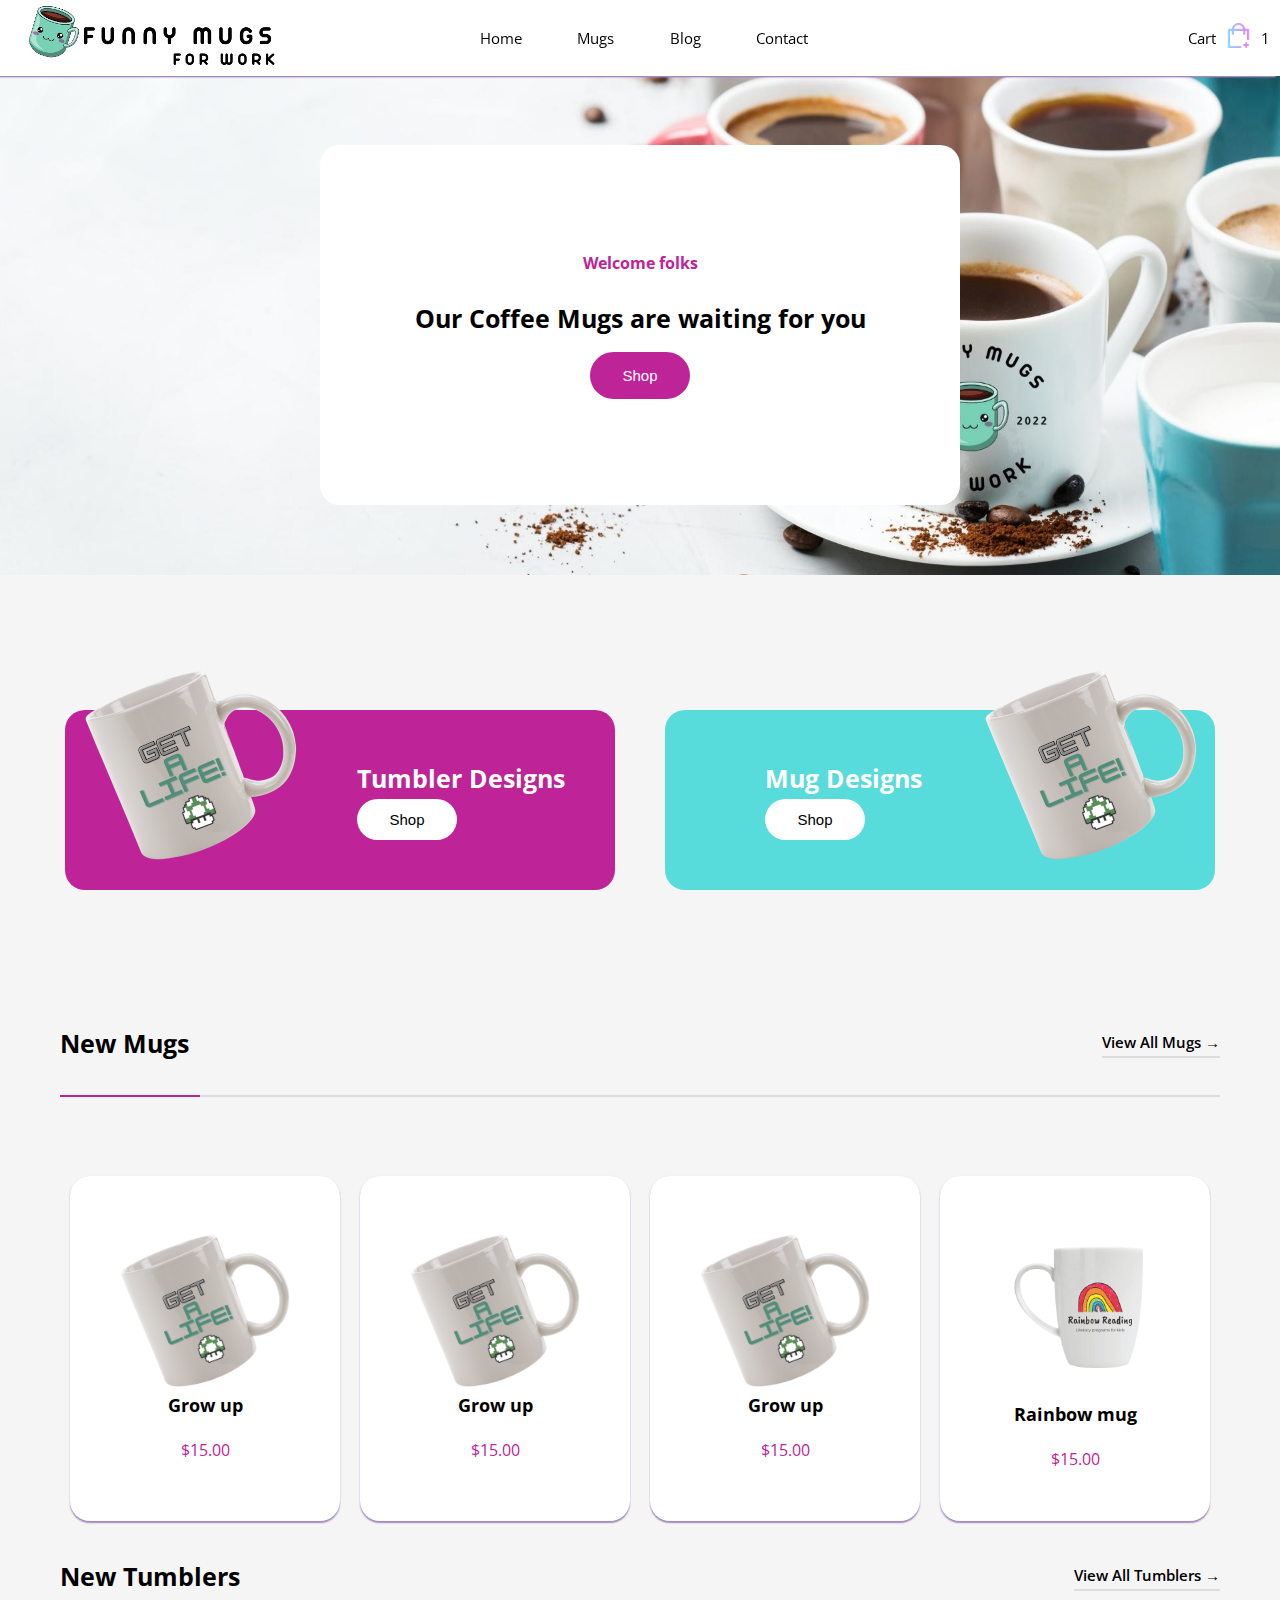
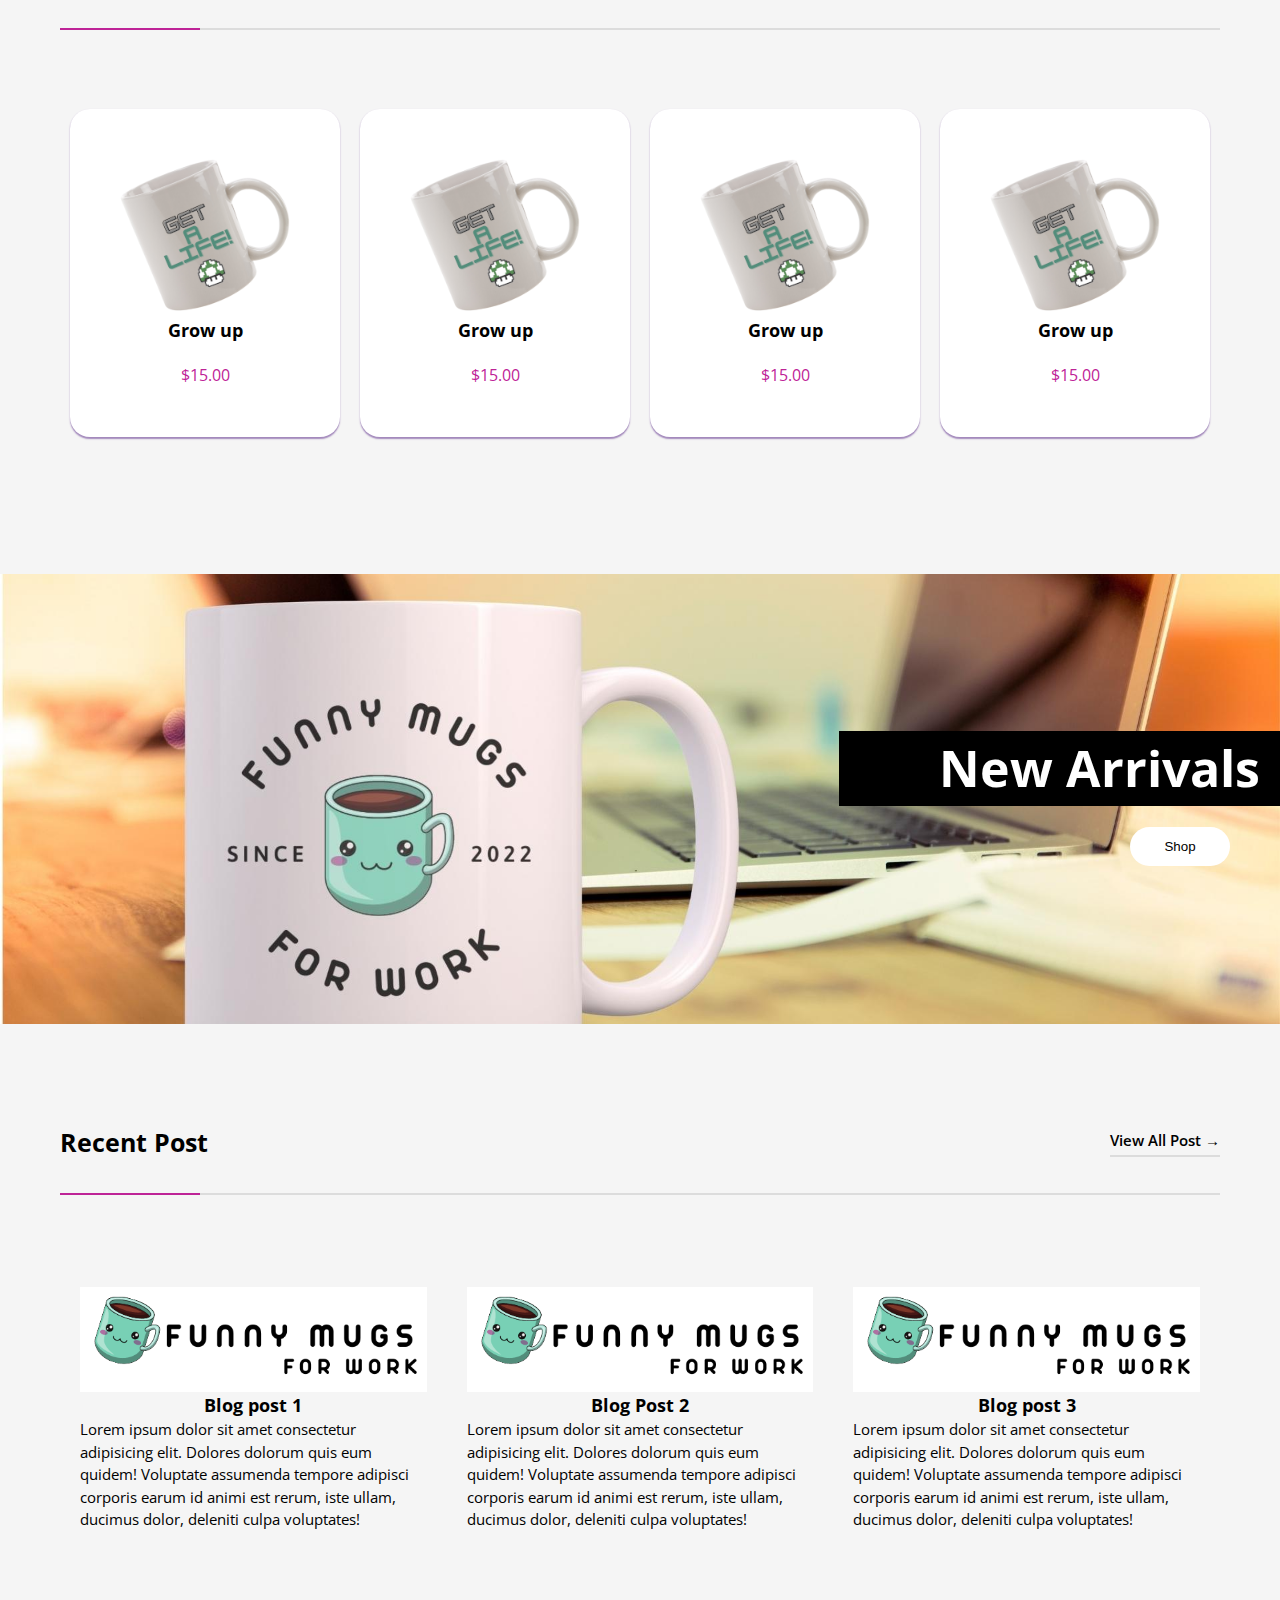
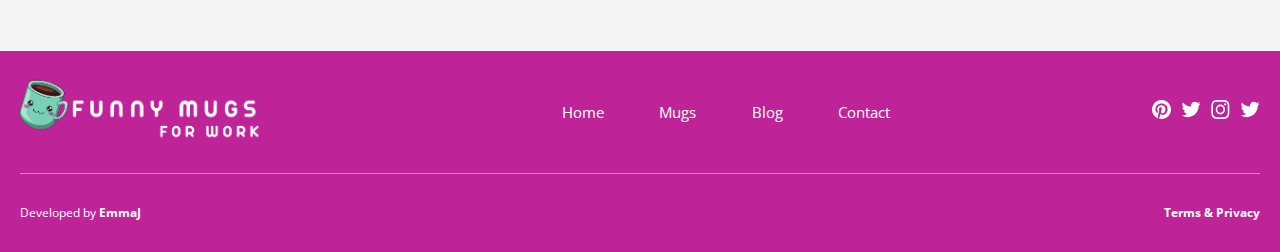
<file: index.html>
<!DOCTYPE html>
<html lang="en">
<head>
    <meta charset="UTF-8">
    <meta http-equiv="X-UA-Compatible" content="IE=edge">
    <meta name="viewport" content="width=device-width, initial-scale=1.0">
<!-- Font -->
    <link rel="preconnect" href="https://fonts.googleapis.com">
    <link rel="preconnect" href="https://fonts.gstatic.com" crossorigin>
    <link href="https://fonts.googleapis.com/css2?family=Open+Sans:wght@300&display=swap" rel="stylesheet">  
    
    <title>·Funny Mugs for Work·</title>
    
    <link rel="stylesheet" href="style.css"/>
</head>

<body>
    <header class="primary-header">
        <div class="container">
            <div class="nav-wrapper">
<!--primary navigation section-->
                <a href="index.html"><img src="./img/logo-funnymug.png" alt="logo: a little mug turquoise smiling"></a>
                <ul class="cart-section" role="list">
                    <li class="cart-section__item"><a href="">Cart</a></li>
                    <li class="cart-section__item"><a href=""><img src="./img/add-to-basket.png" alt="shoping icon"></a></li>
                    <li class="cart-section__item"><span>1</span></li>
                </ul>
                
                <button class="mobile-nav-toggle" aria-controls="primary-nav" aria-expanded="false">
                    <img class="icon-hamburger" src="./img/icon-hamburger.svg" alt="" aria-hidden="true">
                    <img class="icon-close" src="./img/icon-close.svg" alt="" aria-hidden="true">
                    <span class="visually-hidden">menu</span>
                </button>

                <nav class="primary-nav"  id="primary-nav">
                    <ul aria-label="primary" role="list" class="nav-list">
                        <li class="menu"><a href="index.html">Home</a></li>
                        <li class="menu"><a href="mugs-catalog.html">Mugs</a></li>
                        <li class="menu"><a href="index.html">Blog</a></li>
                        <li class="menu"><a href="index.html">Contact</a></li>
                    </ul>
                </nav>
            </div>
        </div>
    </header>

    <main class="main-container">
<!--Header background and button shop-->
        <section class="header-background-container | wrapper">
        <div class="background | wrapper">
            <p class="greetings">Welcome folks</p>
            <h1 class="title">Our Coffee Mugs are waiting for you</h1>
            <button class="enter-shop">
                <a href="mugs-catalog.html">Shop</a>
            </button>
        </div>
        </section>

<!--category containers and buttons shop-->
        <section class="category-container">
            <div class="category-mug-container">
                <div class="mug"></div>
                <div class="wrapper-a">
                    <h2 class="category">Tumbler Designs</h2>
                    <button class="same-enter-shop" aria-controls="shop">
                        <a class="shop" href="mugs-catalog.html">Shop</a>
                    </button>
                </div>
            </div> 
            <div class="category-tumbler-container">
                <div class="wrapper-b">
                    <h2 class="category">Mug Designs</h2>
                    <button class="same-enter-shop" aria-controls="shop">
                        <a class="shop" href="mugs-catalog.html">Shop</a>
                    </button>
                </div>   
                <div class="tumbler"></div>
            </div>
        </section>

<!--Mugs Header-->
        <section class="header-mugs-section | wrapper">
            <section class="secondary-header-container | wrapper">
                <div class="secondary-header">
                    <h2 class="secondary-header">New Mugs</h2>
                    <a href="mugs-catalog.html" class="view-all">View All Mugs →</a>
                </div> 
                <div class="secondary-header-line">
                    <div class="secondary-header-color"></div>
                </div>                           
            </section>
<!--Container Mugs-->
            <section class="container-mugs-viewer">
            <ul aria-label="shop" class="list-mugs wrapper-container" role="list">

            </section>
        </section>

<!--Tumbler Header-->
        <section class="header-tumbler-section">
            <section class="secondary-header-container | wrapper">
                <div class="secondary-header">
                    <h2 class="secondary-header">New Tumblers</h2>
                    <a href="./mugs-catalog.html" class="view-all">View All Tumblers →</a>
                </div> 
                <div class="secondary-header-line">
                    <div class="secondary-header-color"></div>
                </div>                           
            </section>
<!--Container Tumbler-->
            <section class="container-tumbler-viewer">
                <ul aria-label="shop" class="list-tumbler wrapper-container" role="list">
                    <li class="list-mugs__items | wrapper">
                        <a class="item" href="index.html">
                            <img class="card-item" src="./img/mu.png" alt="">
                            <h3 class="title__item">Grow up</h3>
                            <p class="price">$15.00</p>
                        </a>
                    </li>
                    <li class="list-mugs__items | wrapper">
                        <a class="item" href="index.html">
                            <img class="card-item" src="./img/mu.png" alt="">
                            <h3 class="title__item">Grow up</h3>
                            <p class="price">$15.00</p>
                        </a>
                    </li>
                    <li class="list-mugs__items | wrapper">
                        <a class="item" href="index.html">
                            <img class="card-item" src="./img/mu.png" alt="">
                            <h3 class="title__item">Grow up</h3>
                            <p class="price">$15.00</p>
                        </a>
                    </li>
                    <li class="list-tumbler__items | wrapper">
                        <a class="item" href="index.html">
                            <img class="card-item" src="./img/mu.png" alt="">
                            <h3 class="title__item">Grow up</h3>
                            <p class="price">$15.00</p>
                        </a>
                    </li>
                </ul>
            </section>
        </section>

<!--Middle header-->
        <section class="middle-header">
            <div class="new-arrival-section">
                <h2 class="title-middle-header">New Arrivals</h2>
                <button class="shop-new-items" aria-controls="shop">
                    <a class="shop" href="mugs-catalog.html">Shop</a>
                </button>
            </div>
        </section>

<!--Blog Post Header-->
        <section class="blog-post wrapper">
            <section class="secondary-header-container | wrapper">
                <div class="secondary-header">
                    <h2 class="secondary-header">Recent Post</h2>
                    <a href="index.html" class="view-all">View All Post →</a>
                </div> 
                <div class="secondary-header-line">
                    <div class="secondary-header-color"></div>
                </div>                           
            </section>
<!--Recent Post-->
            <section class="recent-post">
                <div class="blogpost__items">
                    <img src="./img/logo.png" alt="" class="thumbnail-post">
                    <h3 class="title-post">Blog post 1</h3>
                    <p class="text">Lorem ipsum dolor sit amet consectetur adipisicing elit. Dolores dolorum quis eum quidem! Voluptate assumenda tempore adipisci corporis earum id animi est rerum, iste ullam, ducimus dolor, deleniti culpa voluptates!</p>
                </div>
                <div class="blogpost__items">
                    <img src="./img/logo.png" alt="" class="thumbnail-post">
                    <h3 class="title-post">Blog Post 2</h3>
                    <p class="text">Lorem ipsum dolor sit amet consectetur adipisicing elit. Dolores dolorum quis eum quidem! Voluptate assumenda tempore adipisci corporis earum id animi est rerum, iste ullam, ducimus dolor, deleniti culpa voluptates!</p>
                </div>
                <div class="blogpost__items">
                    <img src="./img/logo.png" alt="" class="thumbnail-post">
                    <h3 class="title-post">Blog post 3</h3>
                    <p class="text">Lorem ipsum dolor sit amet consectetur adipisicing elit. Dolores dolorum quis eum quidem! Voluptate assumenda tempore adipisci corporis earum id animi est rerum, iste ullam, ducimus dolor, deleniti culpa voluptates!</p>
                </div>
            </section>
        </section>
    </main>

<!--Footer-->
    <footer class="footer-container wrapper">
        <section class="container-nav">
            <div class="logo">
                <img src="./img/logo-blanco.png" alt="">
            </div>
            <nav class="footer-nav">
                <ul aria-controls="footer-nav" class="nav-menu" role="list">
                    <li class="menu-footer"><a href="index.html">Home</a></li>
                    <li class="menu-footer"><a href="mugs-catalog.html">Mugs</a></li>
                    <li class="menu-footer"><a href="index.html">Blog</a></li>
                    <li class="menu-footer"><a href="index.html">Contact</a></li>
                </ul>
            </nav>
            <div class="social-media-icons">
                <li class="social-media-icons__item"><a href="/index.html"><img src="./img/icon-pinterest.svg" alt=""></a></li>
                <li class="social-media-icons__item"><a href="/index.html"><img src="./img/icon-twitter.svg" alt=""></a></li>
                <li class="social-media-icons__item"><a href="/index.html"><img src="./img/icon-instagram.svg" alt=""></a></li>
                <li class="social-media-icons__item"><a href="/index.html"><img src="./img/icon-twitter.svg" alt=""></a></li>
            </div>
        </section>
        <div class="footer-line"></div>
        <section class="credits-and-terms">
            <div class="credits">Developed by <a href="index.html">EmmaJ</a></div>
            <div class="terms-and-privacy"><a href="index.html">Terms & Privacy</a></div>
        </section>
    </footer>
    
    <!--Script js-->   
    <script src="./js/main.js"></script>    
</body>
</html>
</file>
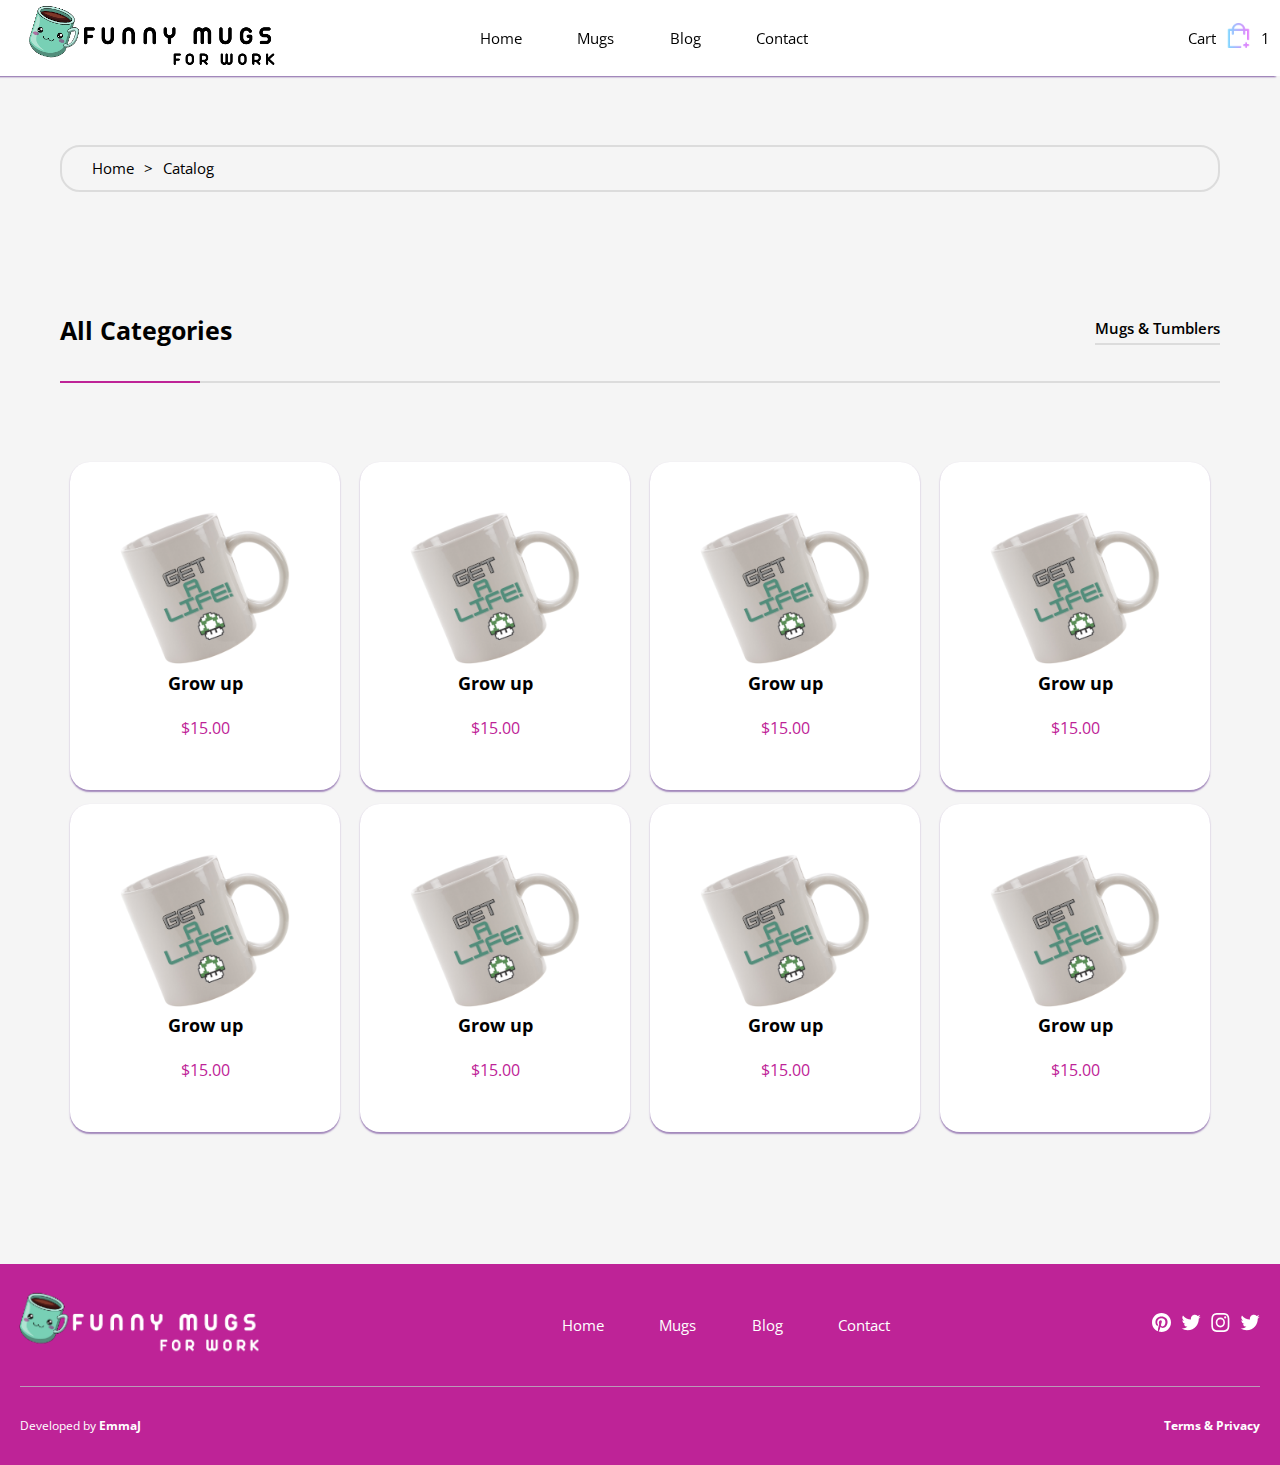
<file: mugs-catalog.html>
<!DOCTYPE html>
<html lang="en">
<head>
    <meta charset="UTF-8">
    <meta http-equiv="X-UA-Compatible" content="IE=edge">
    <meta name="viewport" content="width=device-width, initial-scale=1.0">
<!-- Font -->
    <link rel="preconnect" href="https://fonts.googleapis.com">
    <link rel="preconnect" href="https://fonts.gstatic.com" crossorigin>
    <link href="https://fonts.googleapis.com/css2?family=Open+Sans:wght@300&display=swap" rel="stylesheet">  
   
    <title>·Funny Mugs for Work· | Catalog</title>
    
    <link rel="stylesheet" href="style.css"/>
</head>

<body>
    <header class="primary-header">
        <div class="container">
            <div class="nav-wrapper">
<!--primary navigation section-->
                <a href="index.html"><img src="./img/logo-funnymug.png" alt="logo: a little mug turquoise smiling"></a>
                <ul class="cart-section" role="list">
                    <li class="cart-section__item"><a href="">Cart</a></li>
                    <li class="cart-section__item"><a href=""><img src="./img/add-to-basket.png" alt="shoping icon"></a></li>
                    <li class="cart-section__item"><span>1</span></li>
                </ul>
                
                <button class="mobile-nav-toggle" aria-controls="primary-nav" aria-expanded="false">
                    <img class="icon-hamburger" src="./img/icon-hamburger.svg" alt="" aria-hidden="true">
                    <img class="icon-close" src="./img/icon-close.svg" alt="" aria-hidden="true">
                    <span class="visually-hidden">menu</span>
                </button>
               
                <nav class="primary-nav"  id="primary-nav">
                    <ul aria-label="primary" role="list" class="nav-list">
                        <li class="menu"><a href="index.html">Home</a></li>
                        <li class="menu"><a href="index.html">Mugs</a></li>
                        <li class="menu"><a href="index.html">Blog</a></li>
                        <li class="menu"><a href="index.html">Contact</a></li>
                    </ul>
                </nav>
            </div>
        </div>
    </header>

    <main class="main-containers">

<!--Navigation-->        
        <section class="navigation">
            <div class="navigation-container">
                <div class="breadcrumbs">
                    <a href="index.html" class="backlink">Home</a>
                    <div class="separator"> > </div>
                    <div class="id-location">Catalog</div>
                </div>
            </div>
        </section>
<!--Catalog Header-->
        <section class="header-tumbler-section">
            <section class="secondary-header-container | wrapper">
                <div class="secondary-header">
                    <h2 class="secondary-header">All Categories</h2>
                    <a href="mugs-catalog.html" class="view-all">Mugs & Tumblers</a>
                </div> 
                <div class="secondary-header-line">
                    <div class="secondary-header-color"></div>
                </div>                           
            </section>
<!--Container Catalog-->
            <section class="container-mugs-viewer">
                <ul aria-label="shop" class="list-tumbler wrapper-container" role="list">
                    <li class="list-mugs__items | wrapper">
                        <a class="item" href="./single-item-1.html">
                            <img class="card-item" src="./img/mu.png" alt="">
                            <h3 class="title__item">Grow up</h3>
                            <p class="price">$15.00</p>
                        </a>
                    </li>
                    <li class="list-mugs__items | wrapper">
                        <a class="item" href="index.html">
                            <img class="card-item" src="./img/mu.png" alt="">
                            <h3 class="title__item">Grow up</h3>
                            <p class="price">$15.00</p>
                        </a>
                    </li>
                    <li class="list-mugs__items | wrapper">
                        <a class="item" href="index.html">
                            <img class="card-item" src="./img/mu.png" alt="">
                            <h3 class="title__item">Grow up</h3>
                            <p class="price">$15.00</p>
                        </a>
                    </li>
                    <li class="list-tumbler__items | wrapper">
                        <a class="item" href="index.html">
                            <img class="card-item" src="./img/mu.png" alt="">
                            <h3 class="title__item">Grow up</h3>
                            <p class="price">$15.00</p>
                        </a>
                    </li>
                    <li class="list-tumbler__items | wrapper">
                        <a class="item" href="index.html">
                            <img class="card-item" src="./img/mu.png" alt="">
                            <h3 class="title__item">Grow up</h3>
                            <p class="price">$15.00</p>
                        </a>
                    </li>
                    <li class="list-tumbler__items | wrapper">
                        <a class="item" href="index.html">
                            <img class="card-item" src="./img/mu.png" alt="">
                            <h3 class="title__item">Grow up</h3>
                            <p class="price">$15.00</p>
                        </a>
                    </li>
                    <li class="list-tumbler__items | wrapper">
                        <a class="item" href="index.html">
                            <img class="card-item" src="./img/mu.png" alt="">
                            <h3 class="title__item">Grow up</h3>
                            <p class="price">$15.00</p>
                        </a>
                    </li>
                    <li class="list-tumbler__items | wrapper">
                        <a class="item" href="index.html">
                            <img class="card-item" src="./img/mu.png" alt="">
                            <h3 class="title__item">Grow up</h3>
                            <p class="price">$15.00</p>
                        </a>
                    </li>
                </ul>
            </section>
        </section>
    </main>

<!--Footer-->
    <footer class="footer-container wrapper">
        <section class="container-nav">
            <div class="logo">
                <img src="./img/logo-blanco.png" alt="">
            </div>
            <nav class="footer-nav">
                <ul aria-controls="footer-nav" class="nav-menu" role="list">
                    <li class="menu-footer"><a href="index.html">Home</a></li>
                    <li class="menu-footer"><a href="/mugs-catalog.html">Mugs</a></li>
                    <li class="menu-footer"><a href="index.html">Blog</a></li>
                    <li class="menu-footer"><a href="index.html">Contact</a></li>
                </ul>
            </nav>
            <div class="social-media-icons">
                <li class="social-media-icons__item"><a href="/index.html"><img src="./img/icon-pinterest.svg" alt=""></a></li>
                <li class="social-media-icons__item"><a href="/index.html"><img src="./img/icon-twitter.svg" alt=""></a></li>
                <li class="social-media-icons__item"><a href="/index.html"><img src="./img/icon-instagram.svg" alt=""></a></li>
                <li class="social-media-icons__item"><a href="/index.html"><img src="./img/icon-twitter.svg" alt=""></a></li>
            </div>
        </section>
        <div class="footer-line"></div>
        <section class="credits-and-terms">
            <div class="credits">Developed by <a href="index.html">EmmaJ</a></div>
            <div class="terms-and-privacy"><a href="index.html">Terms & Privacy</a></div>
        </section>
    </footer>

 <!--Script js-->   
    <script src="./js/main.js"></script>    
</body>
</html>
</file>
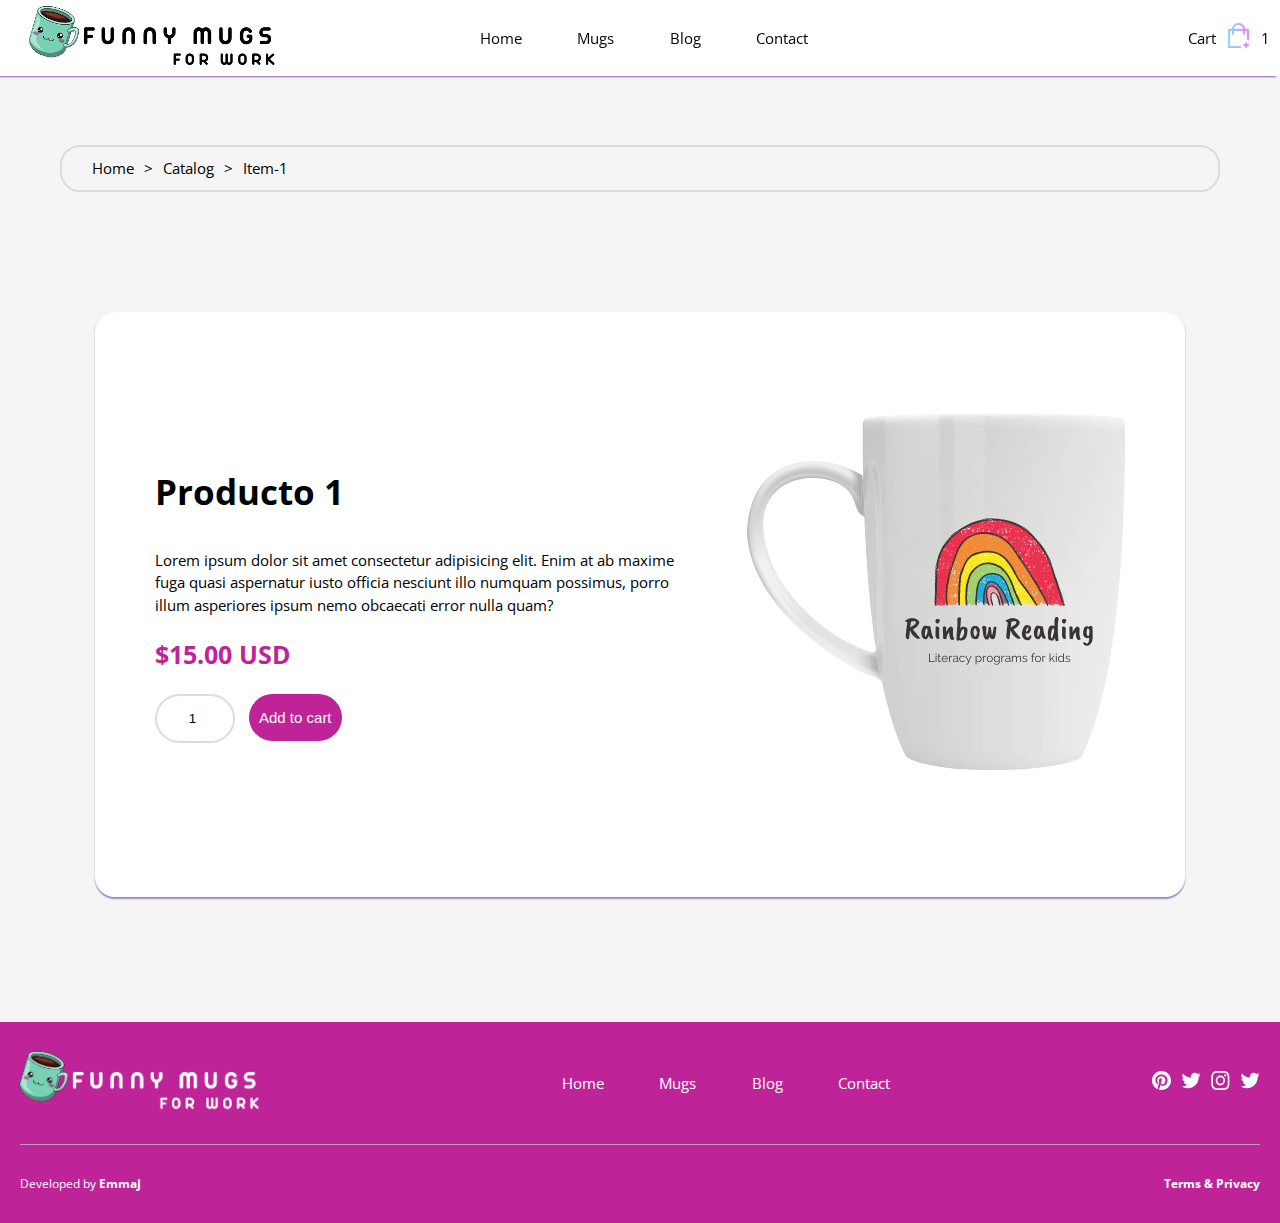
<file: single-item-1.html>
<!DOCTYPE html>
<html lang="en">
<head>
    <meta charset="UTF-8">
    <meta http-equiv="X-UA-Compatible" content="IE=edge">
    <meta name="viewport" content="width=device-width, initial-scale=1.0">
<!-- Font -->
    <link rel="preconnect" href="https://fonts.googleapis.com">
    <link rel="preconnect" href="https://fonts.gstatic.com" crossorigin>
    <link href="https://fonts.googleapis.com/css2?family=Open+Sans:wght@300&display=swap" rel="stylesheet">  
   
    <title>·Funny Mugs for Work· | Item 1</title>
    
    <link rel="stylesheet" href="style.css"/>
</head>

<body>
    <header class="primary-header">
        <div class="container">
            <div class="nav-wrapper">
<!--primary navigation section-->
                <a href="index.html"><img src="./img/logo-funnymug.png" alt="logo: a little mug turquoise smiling"></a>
                <ul class="cart-section" role="list">
                    <li class="cart-section__item"><a href="">Cart</a></li>
                    <li class="cart-section__item"><a href=""><img src="./img/add-to-basket.png" alt="shoping icon"></a></li>
                    <li class="cart-section__item"><span>1</span></li>
                </ul>
                
                <button class="mobile-nav-toggle" aria-controls="primary-nav" aria-expanded="false">
                    <img class="icon-hamburger" src="./img/icon-hamburger.svg" alt="" aria-hidden="true">
                    <img class="icon-close" src="./img/icon-close.svg" alt="" aria-hidden="true">
                    <span class="visually-hidden">menu</span>
                </button>
               
                <nav class="primary-nav"  id="primary-nav">
                    <ul aria-label="primary" role="list" class="nav-list">
                        <li class="menu"><a href="index.html">Home</a></li>
                        <li class="menu"><a href="index.html">Mugs</a></li>
                        <li class="menu"><a href="index.html">Blog</a></li>
                        <li class="menu"><a href="index.html">Contact</a></li>
                    </ul>
                </nav>
            </div>
        </div>
    </header>

    <main class="main-containers">
        <!--Navigation-->        
        <section class="navigation">
            <div class="navigation-container">
                <div class="breadcrumbs">
                    <a href="index.html" class="backlink">Home</a>
                    <div class="separator"> > </div>
                    <a href="mugs-catalog.html" class="backlink">Catalog</a>
                    <div class="separator"> > </div>
                    <div class="id-location">Item-1</div>
                </div>
            </div>
        </section>

<!--Container Single Item-->
        <section class="single-item-container">
            <div class="single-item">
                <div class="product">
                    <div class="product-info">
                        <h1 class="title-single-item">Producto 1</h1>
                        <p class="text">Lorem ipsum dolor sit amet consectetur adipisicing elit. Enim at ab maxime fuga quasi aspernatur iusto officia nesciunt illo numquam possimus, porro illum asperiores ipsum nemo obcaecati error nulla quam?</p>
                        <h2 class="price">$15.00 USD</h2>
                        <div class="add-to-cart-div">
                            <input type="number" inputmode="numeric" name="quantity" id="quantity" pattern="^[0-9]+$" value="1" min="1" class="input-quantity">
                            <button class="add-item" aria-controls="add-to-cart">
                                <a class="add-to-cart" href="mugs-catalog.html">Add to cart</a>
                            </button>
                        </div>
                    </div>
                    <div class="image-item">
                        <img src="./img/sample-mug-1.png" alt="" class="picture-product">
                    </div>
                </div>
            </div>
        </section>
    </main>
    <!--Footer-->
    <footer class="footer-container wrapper">
        <section class="container-nav">
            <div class="logo">
                <img src="./img/logo-blanco.png" alt="">
            </div>
            <nav class="footer-nav">
                <ul aria-controls="footer-nav" class="nav-menu" role="list">
                    <li class="menu-footer"><a href="index.html">Home</a></li>
                    <li class="menu-footer"><a href="index.html">Mugs</a></li>
                    <li class="menu-footer"><a href="index.html">Blog</a></li>
                    <li class="menu-footer"><a href="index.html">Contact</a></li>
                </ul>
            </nav>
            <div class="social-media-icons">
                <li class="social-media-icons__item"><a href="/index.html"><img src="./img/icon-pinterest.svg" alt=""></a></li>
                <li class="social-media-icons__item"><a href="/index.html"><img src="./img/icon-twitter.svg" alt=""></a></li>
                <li class="social-media-icons__item"><a href="/index.html"><img src="./img/icon-instagram.svg" alt=""></a></li>
                <li class="social-media-icons__item"><a href="/index.html"><img src="./img/icon-twitter.svg" alt=""></a></li>
            </div>
        </section>
        <div class="footer-line"></div>
        <section class="credits-and-terms">
            <div class="credits">Developed by <a href="index.html">EmmaJ</a></div>
            <div class="terms-and-privacy"><a href="index.html">Terms & Privacy</a></div>
        </section>
    </footer>

 <!--Script js-->   
    <script src="./js/main.js"></script>    
</body>
</html>
</file>
<file: style.css>
/*
Template name: Funny Mugs
Version: 1.0
Description: Template eCommerce for mugs print on demand
Author: Emma Yendis
Authon URI: https://www.linkedin.com/in/emma-yendis/
Version: 1.0
Requires at least: 6.0.1
Tested up to: 6.0.1
Requires PHP: 8.0
License: GNU General Public Licence v2 or later
License: http://www.gnu.org/licenses/gpl-2.0.html

*/

/*pre-styles*/
*,
*::before,
*::after {
    box-sizing: border-box;
    padding: 0;
    margin: 0;
    list-style: none;
    text-decoration: none;
}

html {
    font-size: 62.5%;
}

html:focus-within {
    scroll-behavior: smooth;
}
body {
    font-family: 'Open Sans', sans-serif;
    text-rendering: optimizeSpeed;
    line-height: 1.5;
    font-size: 1.5rem;
    background-color: whitesmoke;
}

p {
    font-size: 1.6rem;
}

h1, h2 {
    font-size: 2.5rem;
}
a {
    color: black; 
}
a:hover{
    color: grey;
}
img {
    max-width: 100%;
}
footer{
    background-color: rgb(190, 35, 151);
}

/*Utility classes*/
.wrapper{
    display: flex;
    flex-direction: column;
}
.wrapper-container{                 
    display: flex;
    flex-direction: row;
    flex-flow: wrap;
    justify-content: center;
    justify-content: space-around;
    padding-left: 6rem;
    padding-right: 6rem;
}

/*Header and Main Menu*/
.primary-header{
    background-color: white;
    position: fixed;
    left: 0px;
    top: 0px;
    right: 0px;
    z-index: 100;
    -webkit-box-shadow: -2px 3px 3px 0px rgb(190, 35, 151);
    -moz-box-shadow: -2px 3px 3px 0px rgb(190, 35, 151);
    box-shadow: -4px 1.5px 1.5px 0px rgb(162, 136, 187);
}
.nav-wrapper{
    display: flex;
    align-items: center;
    justify-content: space-between;
}
.logo{
    order: 1;
}
.logo img{
    max-width:95%
}

.cart-section{
    order: 3;
    display: flex;
    flex-direction: row;
    align-items: center;
}

.cart-section img{
    max-width: 2.5rem;
}

.cart-section li{
    padding-right: 1rem;

}

.visually-hidden {
    position: absolute;
    position: absolute;
    width: 1px;
    height: 1px;
    padding: 0;
    margin: -1px;
    overflow: hidden;
    clip: rect(0,0,0,0);
    white-space: nowrap;
    border: 0;
}
.mobile-nav-toggle{
    display: none;
}

.primary-nav {
    order: 2;
    width: 30vw;
    margin-right: 20rem;
}

.nav-list{
    display: flex;
    justify-content: space-around;
}

/*Background Header*/

.main-container{
    display: flex;
    flex-flow: column;
}

.header-background-container{
    align-items: center;
    justify-content: center;
    text-align: center;
    margin-top: 7.5rem;
    background-image: url("./img/header-funny-mugs-for-work.jpg");
    background-size: cover;
    background-repeat: no-repeat;
    height: 50rem;
    background-position: 0rem -15rem;
    background-color: transparent;
    padding-left:2rem;
    padding-right: 2rem;
}

.background{
    justify-content: center;
    width: 50vw;
    height: 40vh;
    background-color: white;
    border-radius: 2rem;
}

.greetings{
    color: rgb(190, 35, 151);
    font-weight: bold;
    padding-bottom: 2.5rem;
}

.title{
    padding-bottom: 1.5rem;
}

.enter-shop{
    align-self: center;
    width: 10rem;
    background-color:rgb(190, 35, 151);
    border-color: transparent;
    border-radius: 5rem;
    border-width: 1rem;
    padding-left: 1.5rem;
    padding-right: 1.5rem;
    padding-top: .5rem;
    padding-bottom:.5rem;
    transition: 250ms ease;
}
.same-enter-shop, .enter-shop a{
    color: white;
    font-size: 1.5rem;
}
.enter-shop:hover{
    box-shadow: 0 5px 8px plum;
    border-color: #dfe1e500;
    transform: scale(1.05);
    margin-top: -1;
}

/*Mug and Tumblers Categories*/
.category-container{
    display: flex;
    flex-direction: row;
    align-items: center;
    justify-content: center;
    height: 50vh;
}

.category-mug-container{
    display: flex;
    justify-content: space-between;
    height: 18rem;
    width: 55rem;
    background-color: rgb(190, 35, 151);
    margin-right: 2.5rem;
    margin-left: 2.5rem;
    border-radius: 2rem;
} 
.category-tumbler-container{
    display: flex;
    justify-content: space-between;
    height: 18rem;
    width: 55rem;
    background-color: rgb(87, 219, 219);
    margin-left: 2.5rem;
    margin-right: 2.5rem;
    border-radius: 2rem;
}
.wrapper-a{
    align-self: center;
    padding-right:5rem;
}
.wrapper-b{
    align-self: center;
    padding-left: 10rem;
}

.category{
    align-self: center;
    color: white;
    font-weight: bold;
}

.mug, 
.tumbler{
    height: 20rem;
    width: 20rem;
}

.mug::before{
    content:url("./img/mu.png");
    position: relative;
    top: -4rem;
    left: 2rem;
}

.tumbler::after{
    content:url("./img/mu.png");
    position: relative;
    top: -4rem;
    right: 3rem;
}

.same-enter-shop{
    align-self: center;
    width: 10rem;
    background-color:white;
    border-color: transparent;
    border-radius: 5rem;
    border-width: .7rem;
    padding-left: 1.5rem;
    padding-right: 1.5rem;
    padding-top: .5rem;
    padding-bottom:.5rem;
    margin-top: 1px;
    transition: 250ms ease;
}

.same-enter-shop:hover{
    box-shadow: 0 5px 8px plum;
    border-color: #dfe1e500;
    transform: scale(1.03);
    margin-top: -1;
}

/*Mugs Container*/
.container-mugs-viewer,
.container-tumbler-viewer{
    margin-bottom: 3rem;
}
.secondary-header-container{
    padding-left: 6rem;
    padding-right: 6rem;
    margin-bottom: 4rem;
}
.secondary-header{
    display: flex;
    align-items: center;
    justify-content: space-between;
}
.view-all {
    font-weight: 600;
    color: black;
    padding-bottom: 3px;
    padding-top: 1px;
    border-bottom-color: gainsboro;
    border-bottom-style: solid;
    border-bottom-width: 2px;   
}
.view-all:hover {
    text-decoration: none;
    cursor: pointer;
    border-bottom-color: rgb(190, 35, 151);
}
.secondary-header-line{
    line-height: 2.4rem;
    margin-top: 3.2rem;
    margin-bottom: 3.2rem;
    background-color: gainsboro;
    height: 2px;
}
.secondary-header-color{
    background-color: rgb(190, 35, 151);
    height: 2px;
    line-height: 2.4rem;
    width: 14rem;
}

/*Card products*/

.list-mugs__items,
.list-tumbler__items{
    align-items: center;
    text-align: center;
    align-content: center;
    justify-content: center;
    background-color: white;
    border-radius: 2rem;
    padding: 5rem;
    margin: 7px;
    overflow: hidden;
    transition: 500ms ease;
    -webkit-box-shadow: 0px 3px 3px 0px rgb(190, 35, 151);
    -moz-box-shadow: 0px 3px 3px 0px rgb(190, 35, 151);
    box-shadow: 0px 1.5px 1.5px 0px rgb(162, 136, 187);
}
.list-mugs__items:hover,
.list-tumbler__items:hover{
    transform: scale(1.05);
    margin-top: -1;
    box-shadow: 0 5px 8px plum;
    border-color: #dfe1e500;
}
.card-item{
    max-width: 17rem;
}
/*Middle header-New Arrivals*/
.middle-header{
    height: 45rem;
    display: flex;
    margin-top: 10rem;
    margin-bottom: 10rem;
}
.new-arrival-section{
    display: flex;
    flex-direction: column;
    justify-content: center;
    align-items: flex-end;
    background-image:url("./img/header-funny-mugs-for.jpg");
    background-position: 0 -15rem;
    width: 100vw;
    background-repeat: repeat;
    background-size:cover;  
}
.title-middle-header{
    background-color: black;
    color: white;
    font-size: 5rem;
    padding-left: 10rem;
    padding-right: 2rem;
    margin-bottom: 2rem;
}

.shop-new-items{
    align-self: flex-end;
    width: 10rem;
    background-color:white;
    border-color: transparent;
    border-radius: 5rem;
    border-width: .7rem;
    padding-left: 1.5rem;
    padding-right: 1.5rem;
    padding-top: .5rem;
    padding-bottom:.5rem;
    margin-top: 1px;
    transition: 250ms ease;
    margin-right: 5rem;
}
.shop-new-items:hover{
    box-shadow: 0 5px 8px plum;
    border-color: #dfe1e500;
    transform: scale(1.03);
    margin-top: -1;
}

/*Recent Post*/
.recent-post{
    display: flex;
    justify-content: center;
    margin-bottom: 10rem;
    padding-left: 6rem;
    padding-right: 6rem;
}
.blogpost__items{
    margin: 2rem;
    display: flex;
    flex-direction: column;
    align-items: center;
}
.thumbnail-post{
    background: white;
}

.text{
    max-width: 52rem;
    font-size: 1.5rem;
}

/*Footer*/
.container-nav{
    display: flex;
    justify-content: space-between;
    flex-wrap: wrap;
    margin-top: 2.5rem;
    margin-bottom: 2.5rem;
}
.footer-nav{
    display: flex;
    align-items: center;
    order: 2;

}
.nav-menu{
    display: flex;
    flex-direction: row;
    justify-content: space-around;
    width: 30vw;
}

.nav-menu a{
    color: white;
}
.social-media-icons{
    order:3;
    display: flex;
    gap:1rem;
    align-items: center;
    width: 10vw;
    padding-right: 2rem;
}
.footer-line{
    margin-left: 2rem;
    margin-right: 2rem;
    background-color:rgb(187, 154, 183);
    height: 1px;
}
.credits-and-terms{
    display: flex;
    flex-wrap: wrap;
    justify-content: space-between;
    color: white;
    margin-top: 3rem;
    margin-bottom: 3rem;
    padding-left: 2rem;
    padding-right: 2rem;
}
.credits-and-terms a{
    color: white;
    font-weight: bold;
}

.credits, .terms-and-privacy{
    font-size: 1.2rem;
}

/*PAGE CATALOG*/
.main-containers{
    position:relative;
    top:7.5rem;
    margin-bottom: 20rem;
}
.breadcrumbs{
    display: flex;
    gap: 1rem;
    margin-left: 6rem;
    margin-right: 6rem;
    margin-top: 7rem;
    margin-bottom: 12rem;
    border-color: gainsboro;
    border-radius: 2rem;
    border-style:solid;
    border-width: 2px;
    padding-top: 1rem;
    padding-bottom: 1rem;
    padding-left: 3rem;
}

/*PAGE SINGLE-PRODUCT*/
.single-item{
    display: flex;
    justify-content: center;
}
.product{
    display: flex;
    background-color: white;
    border-radius: 2rem;
    margin-left: 4rem;
    margin-right: 4rem;
    -webkit-box-shadow: 0px 3px 3px 0px rgb(190, 35, 151);
    -moz-box-shadow: 0px 3px 3px 0px rgb(190, 35, 151);
    box-shadow: 0px 1.5px 1.5px 0px rgb(162, 136, 187);
    padding-top: 4rem;
    padding-bottom: 4rem;
}
.product-info{
    padding-left: 6rem;
    align-self: center;
}
.title-single-item{
    margin-bottom: 3rem;
    font-size: 3.5rem;
}
.price{
    margin-top: 2rem;
    color: rgb(190, 35, 151);
}
.add-item{
    background-color:rgb(190, 35, 151);
    border-color: transparent;
    border-radius: 5rem;
    border-width: 1rem;
    padding-top: .5rem;
    padding-bottom:.5rem;
    margin-top: 2rem;
    transition: 250ms ease;
}
.add-item a{
    color: white;
    font-size: 1.5rem;
}
.add-item:hover{
    box-shadow: 0 5px 8px plum;
    border-color: #dfe1e500;
    transform: scale(1.03);
    margin-top: -1;
}
.image-item{
    align-self: center;
    padding-right: 1rem;
}
input{
    border-radius: 3rem;
    border: 2px solid;
    border-color: gainsboro;
    width: 8rem;
    padding-top: 1.5rem;
    padding-bottom: 1.5rem;
    padding-left: 1rem;
    text-align: center;
    margin-right: 1rem;
}
input:focus-visible{
    outline: rgb(190, 35, 151) 1px;
    background-color: white;
    cursor: pointer;
    border-color: rgb(190, 35, 151);
}






/*ALL MEDIA QUERIES*/

@media(max-width: 70em){
    .header-background-container{       /*Media Queries Background 70em*/
        background-repeat: no-repeat;
        height: 50rem;
        background-position:top
    }
    .background{
        width: 45rem;
        height: 30rem;
    }
    .title{
        padding-left: 5rem;
        padding-right: 5rem;
    }

    .category-container{               /*Categories 70em*/
        max-height: 60rem;
    }
    .category-mug-container,
    .category-tumbler-container{        
        height: 25rem;
        width: 50rem;
    }

    .secondary-header-container{        /*Categories 70em*/
        padding-left: 1rem;
        padding-right: 1rem;
    }

    .recent-post{                       /*Recent Post 70em*/
        flex-direction: column;
        gap: 5rem;
    }

    /*PAGE CATALOG*/
    .breadcrumbs{
        margin-left: 2rem;
        margin-right: 2rem;
    }
}

@media(max-width:60em){ 
    .category-container{                /*Secondary Header 60em*/
        flex-direction: column;
        gap: 6rem;
        margin-top: 8rem;
        margin-bottom: 8rem;
        height: 80vh;
    }
    .category-mug-container,
    .category-tumbler-container{       
        height: 25rem;
        width: 45rem;
    }

    /*SINGLE PRODUCT*/
    .product{
        flex-direction: column;
    }
    .image-item{
        order: 1;
    }
    .product-info{
        order: 2;

    }
    
    /*SINGLE PRODUCT*/
    .product-info{
        padding-left: 2rem;
        padding-right: 2rem;
        justify-self: center;
    }
    .title-single-item{
        font-size: 2.5rem;
    }
    .image-item{
        padding-right: 3rem;
    }  
}

@media(max-width: 50em){  
    .logo{                              /*Navigation 50em*/
        order: 1;
    }
    .cart-section{
        order: 2;
        margin-left: 10vw;
    }
    .primary-nav{
        display: none;
        position: fixed;
        inset: 7.5rem 0rem auto;
        background: white;
    }

    .nav-list{
        display: flex;
        flex-direction: column;
        text-decoration: none;
        align-content: center;
        border-top: 1px solid whitesmoke;
        border-bottom: 1px solid whitesmoke;
    }

    .nav-list li{
        padding-top: 1rem;
        padding-bottom: 1rem;
        padding-left: 1rem;
        border-bottom: 1px solid whitesmoke;
    }

    .nav-list li:hover{
        cursor: pointer;
        background: rgb(190, 35, 151);
    }

    .nav-list a:hover{
        color: white;
    }

    .primary-nav[data-visible]{
        display: block;
        width: 100%;
        position: fixed;
    }

    .mobile-nav-toggle{
        order: 3;
        display: block;
        cursor: pointer;
        background: transparent;
        border: 0;
        padding: .5rem;
    }   

    .mobile-nav-toggle 
    .icon-close{
        display: none;
    }

    .header-background-container{         /*Background Header 50em*/
        background-repeat: no-repeat;
        height: 50rem;
        background-position: top;
    }
    .background{
        width: 35rem;
        height: 20rem;
    }
    .title{
        padding-left: 1rem;
        padding-right: 1rem;
    }
    .enter-shop:hover{
        margin-top: -1px;
    }
    .category-container{                  /*Categories 50em*/       
        height: 100%;
        margin-top: 10rem;
        margin-bottom: 10rem;
    }
    .category-mug-container,
    .category-tumbler-container{        
        flex-direction: column;
        justify-content: center;
        align-items: center;
        text-align: center;
        height: 35rem;
        width: 30rem;
    }
    .wrapper-b{
        order: 1;
        padding-left: 0;
        margin-bottom: 5rem;
    }
    .wrapper-a{
        padding-right: 0;
        margin-bottom: 5rem;
    }

    .mug::before,
    .tumbler::after{
        position: relative;
        top: -3rem;
        left: 0rem;
    }

    .list-tumbler, .list-mugs{          /*List-mugs and tumbles 50em*/
        padding-left: 1.5rem;
        padding-right: 1.5rem;
    }

    .container-nav{                     /*footer*/
        flex-direction: column;
        align-items: center;
    }
    .footer-nav{
        height: 9rem;
    }
    .menu-footer{
        padding-left: .5rem;
        padding-right: .5rem;
    }
    .social-media-icons{
        height: 5rem;
        width: 20rem;
        display: flex;
        justify-content: center;
    }
}

@media(max-width: 25em){
    .primary-nav{                        /*Navigation 25em*/
        position: fixed;
        inset: 5.5rem 0rem auto;
    }

    .header-background-container{        /*Background 25em*/
        background-repeat: no-repeat;
        height: 30rem;
        background-position: top;
    }
    .background{
        width: 20rem;
    
    }
    .title{
        font-size: 20px;
    }
    .enter-shop:hover{
        margin-top: -1px;
    }

    .category-container{                /*Categories 25em*/
        margin-top: 10rem;
        margin-bottom: 10rem;
    }
    .category-mug-container,
    .category-tumbler-container{         
        height: 30rem;
        width: 25rem;
    }
    .recent-post{                       /*Recent Post 25em*/
        padding-left: 1.5rem;
        padding-right: 1.5rem;
    }
    .secondary-header{
        display: flex;
        flex-wrap: wrap;
    }    

    /*CATALOG PAGE*/
    .breadcrumbs{
        margin-top: 2rem;;
        margin-bottom: 5rem;
    }
}
</file>
